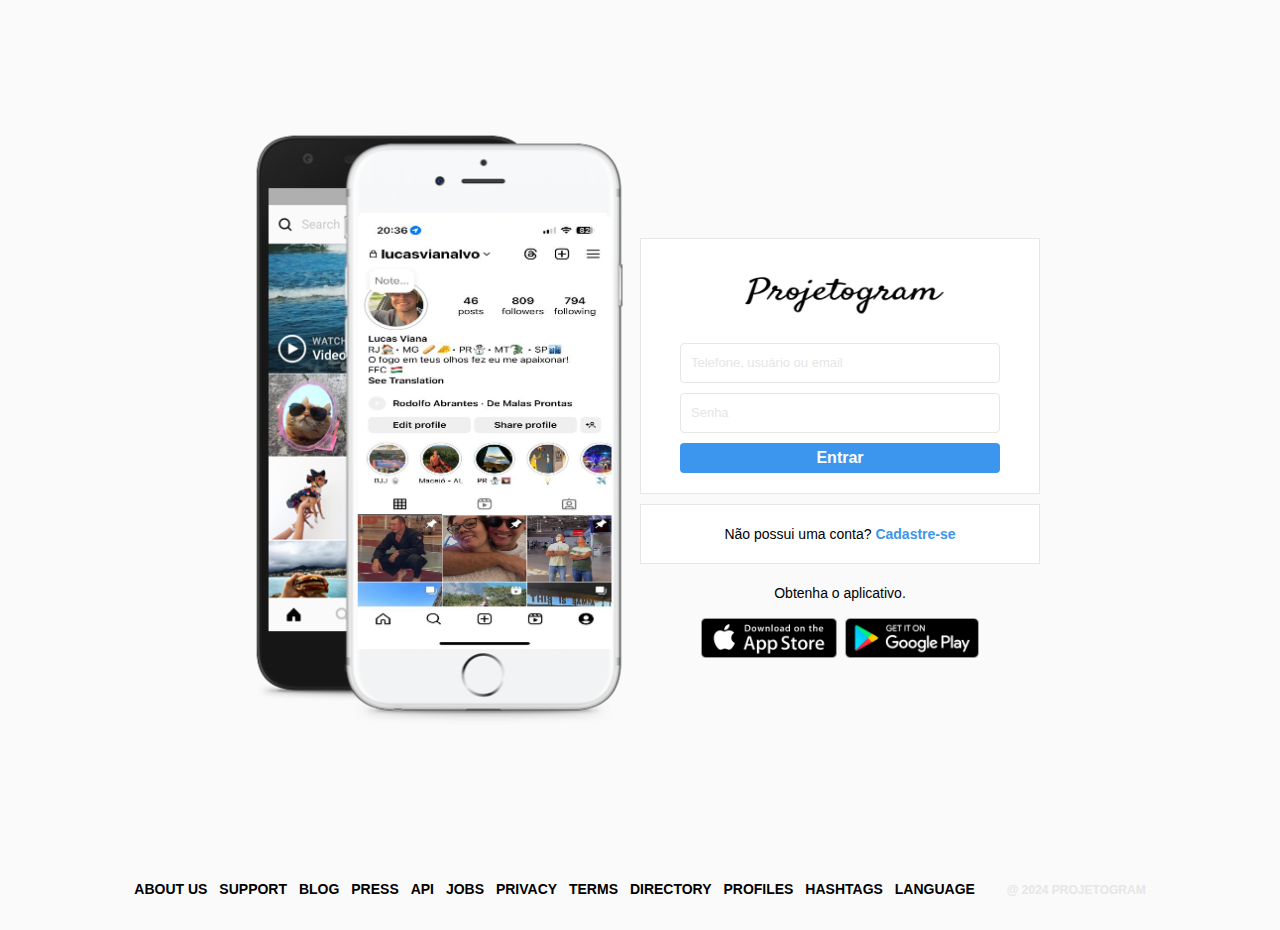
<file: index.html>
<!DOCTYPE html>
<html lang="pt-br">
<head>
    <meta charset="UTF-8">
    <meta name="viewport" content="width=device-width, initial-scale=1.0">
    <link rel="stylesheet" href="style.css">
    <title>Projetogram - Sua rede social!</title>
</head>
<body>
    
<div id="wrapper">
    <!--AREA CONTAINER-->
    <div id="container">

        <!--AREA ESQUERDA-->
        <div class="column left">
            <div class="main"></div>
        </div>
        <!--FIM DA AREA ESQUERDA-->

        <!--AREA DIREITA-->
        <div class="column rigth">
            <div class="login-painel">
            <div class="logo">
                <img class="logo-img" src="assets/proj.png" alt="Logo do app">
            </div>
            <form>
                <input placeholder="Telefone, usuário ou email" type="text" name="username"/>
                <input placeholder="Senha" type="password" name="password"/>

                <input type="submit" value="Entrar"/>
            </form>
            </div>


            <div class="infobox">
                <p>Não possui uma conta? <a href="signup.html">Cadastre-se</a></p>
            </div>

            <div class="get-app-painel">
                Obtenha o aplicativo.
                <div class="app-buttons">
                    <a href="#">
                        <img src="assets/appstore.png" alt="Baixe na app store">
                    </a>
                    <a href="https://play.google.com/store/games">
                        <img src="assets/googleplay.png" alt="google play">
                    </a>
                </div>

            </div>
        </div>
        <!--FIM DA AREA DIREITA-->
    </div>
<!--FIM AREA CONTAINER-->
<footer>
    <div class="footer-inner">
        <a href="#">ABOUT US</a>
        <a href="#">SUPPORT</a>
        <a href="#">BLOG</a>
        <a href="#">PRESS</a>
        <a href="#">API</a>
        <a href="#">JOBS</a>
        <a href="#">PRIVACY</a>
        <a href="#">TERMS</a>
        <a href="#">DIRECTORY</a>
        <a href="#">PROFILES</a>
        <a href="#">HASHTAGS</a>
        <a href="#">LANGUAGE</a>
        <div class="text-small">@ 2024 Projetogram</div>
    </div>
</footer>

</div>

</body>
</html>
</file>
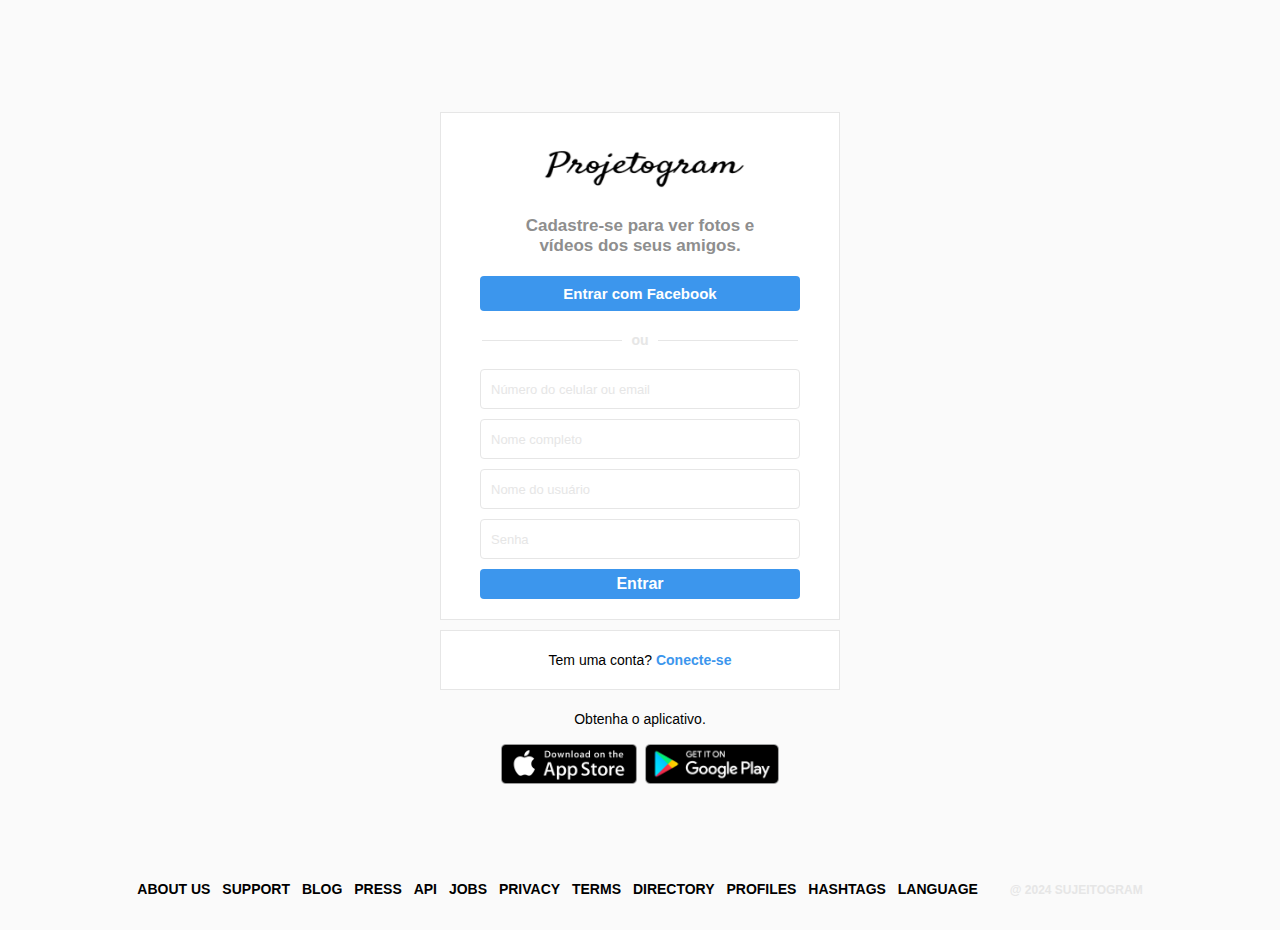
<file: signup.html>
<!DOCTYPE html>
<html lang="pt-br">
<head>
    <meta charset="UTF-8">
    <meta name="viewport" content="width=device-width, initial-scale=1.0">
    <link rel="stylesheet" href="style.css">
    <title>Faça seu cadastro - Sujeitogram</title>
</head>
<body>
    
<div id="wrapper">
    <!--AREA CONTAINER-->
    <div id="container-signup">


        <!--AREA DIREITA-->
        <div class="column">
            <div class="login-painel">
            <div class="logo">
                <img class="logo-img" src="assets/proj.png" alt="Logo do app">
            </div>
              
            <div class="message">
                <span>Cadastre-se para ver fotos e vídeos dos seus amigos.</span>
            </div>

            <button class="face-button">
                Entrar com Facebook
            </button>

            <div class="divisor-container">
                <div class="line"></div>
                <div class="divisor-tag">ou</div>
                <div class="line"></div>
            </div>
            <form>
                <input placeholder="Número do celular ou email" type="text" name="username"/>
                <input placeholder="Nome completo" type="text" name="name"/>
                <input placeholder="Nome do usuário" type="text" name="username"/>  
                <input placeholder="Senha" type="password" name="password"/>
                
                <input type="submit" value="Entrar"/>
            </form>
            </div>


            <div class="infobox">
                <p>Tem uma conta? <a href="index.html">Conecte-se</a></p>
            </div>

            <div class="get-app-painel">
                Obtenha o aplicativo.
                <div class="app-buttons">
                    <a href="#">
                        <img src="assets/appstore.png" alt="Baixe na app store">
                    </a>
                    <a href="https://play.google.com/store/games">
                        <img src="assets/googleplay.png" alt="google play">
                    </a>
                </div>

            </div>
        </div>
        <!--FIM DA AREA DIREITA-->
    </div>
<!--FIM AREA CONTAINER-->
<footer class="footer-inner-signup">
    <div class="footer-inner">
        <a href="#">ABOUT US</a>
        <a href="#">SUPPORT</a>
        <a href="#">BLOG</a>
        <a href="#">PRESS</a>
        <a href="#">API</a>
        <a href="#">JOBS</a>
        <a href="#">PRIVACY</a>
        <a href="#">TERMS</a>
        <a href="#">DIRECTORY</a>
        <a href="#">PROFILES</a>
        <a href="#">HASHTAGS</a>
        <a href="#">LANGUAGE</a>
        <div class="text-small">@ 2024 Sujeitogram</div>
    </div>
</footer>

</div>

</body>
</html>
</file>
<file: style.css>
*{
    box-sizing: border-box;
    margin: 0;
    padding: 0;
}

a{
    color: var(--button-blue);
    text-decoration: none;
}

body{
    --background: #FAFAFA;
    --write: #FFFFFF;
    --button-blue: #3c96ed;
    --black: #000000;
    --border-primary: #e6e6e6;

    background: var(--background);
    height: 100%;
    width: 100%;
    margin: 0;
    padding: 0;
    font-family:Arial, Helvetica, sans-serif ;
    font-size: 14px;
    line-height: 18px;
}

#wrapper{
    height: 100vh;
}

#container{
    margin: 0 auto;
    min-height: 100%;
    width: 800px;
    display: flex;
    align-items: center;
}

.column{
    flex-grow: 1;
    width: 50%;
}

.left{
    background-image: url("./assets/main-foto.png");
    background-size: 450px;
    background-repeat: no-repeat;
    background-position: center;
    height: 600px;
    margin-bottom: 50px;
}

.right{
    padding-left: 20px;
}

.login-painel{
    background-color: var(--write);
    border: 1px solid var(--border-primary);
    text-align: center;
    padding: 20px 0;
}

.logo-img{
    width: 260px;
}

form{
    display: flex;
    flex-direction: column;
    align-items: center;
    justify-content: center;
}

input[type="password"], input[type="text"]{
    background-color: var(--write);
    border: 1px solid var(--border-primary);
    height: 40px;
    border-radius: 4px;
    margin-top: 10px;
    padding: 10px;
    font-size: 13px;
    width: 320px;
    color: var(--black);
}

input[type="password"]::placeholder, input[type="text"]::placeholder{
    color: var(--border-primary);
}

input[type="password"]::focus, input[type="text"]::focus{
    outline: 0;
    border: 1px solid var(--border-primary)}

    input[type="submit"]{
        width: 320px;
        margin-top: 10px;
        height: 30px;
        border: 0;
        background-color: var(--button-blue);
        border-radius: 4px;
        color: var(--write);
        font-size: 16px;
        font-weight: bold;
        cursor: pointer;
    }

    .infobox{
        background-color: var(--write);
        height: 60px;
        border: 1px solid var(--border-primary);
        margin: 10px auto 0;
        display: flex;
        align-items: center;
        justify-content: center;
    }

    .infobox p{
        user-select: none;
    }

    .infobox p a{
        user-select: none;
        font-weight: bold;
    }

    .get-app-painel{
        margin-top: 20px;
        text-align: center;
    }

    .app-buttons{
        margin-top: 16px;
    }

    .app-buttons img{
        height: 40px;
        padding: 0 2px;
    }

footer{
    text-align: center;
    height: 50px;
    margin-top: -20px;
}
footer a{
    color: var(--black);
    text-transform: uppercase;
    font-weight: bold;
    margin-right: 8px;
}

    .text-small{
        font-size: 12px;
        font-weight: bold;
        color: var(--border-primary);
        text-transform: uppercase;
        padding-left: 20px;
        display: inline-block;
    }

/*pag sign up*/

#container-signup{
    margin: 0 auto;
    min-height: 100%;
    max-width: 400px;
    display: flex;
    align-items: center;
}

.message{
    margin: 10px 70px;
}

.message span{
    text-align: center;
    font-size: 17px;
    font-weight: bold;
    line-height: 20px;
    color: #8e8e8e;
}

.face-button{
    width: 320px;
    margin: 10px 0;
    height: 35px;
    background-color: var(--button-blue);
    color: var(--write);
    border: 0;
    border-radius: 4px;
    font-size: 15px;
    cursor: pointer;
    font-weight: bold;
}

.divisor-container{
    display: flex;
    justify-content: center;
    align-items: center;
    margin: 10px 0;
}

.line{
    height: 1px;
    background-color: var(--border-primary);
    width: 35%;
}

.divisor-tag{
    font-weight: bold;
    margin: 0 2.5%;
    color: var(--border-primary);
    user-select: none;
}

/*FIM SIGNUP*/

/*RESPONSIVIDADE*/

@media (max-width: 850px){
    .left{
        display: none;
    }

    #container{
        width: 70%;
    }

    .right{
        padding-left: 0;
    }
}

@media (max-width: 500px){
    #container{
        width: 90%;
    }

    #container-signup{
        width: 90%;
    }

    input[type="password"], input[type="text"], input[type="submit"]{
        width: 80%;
    }

    .face-button{
        width: 80%;
    }

    .message{
        margin: 10px 30px;
    }

    
}

@media (max-width: 380px){
    footer{
        margin-top: 10px;
    }
}
</file>
